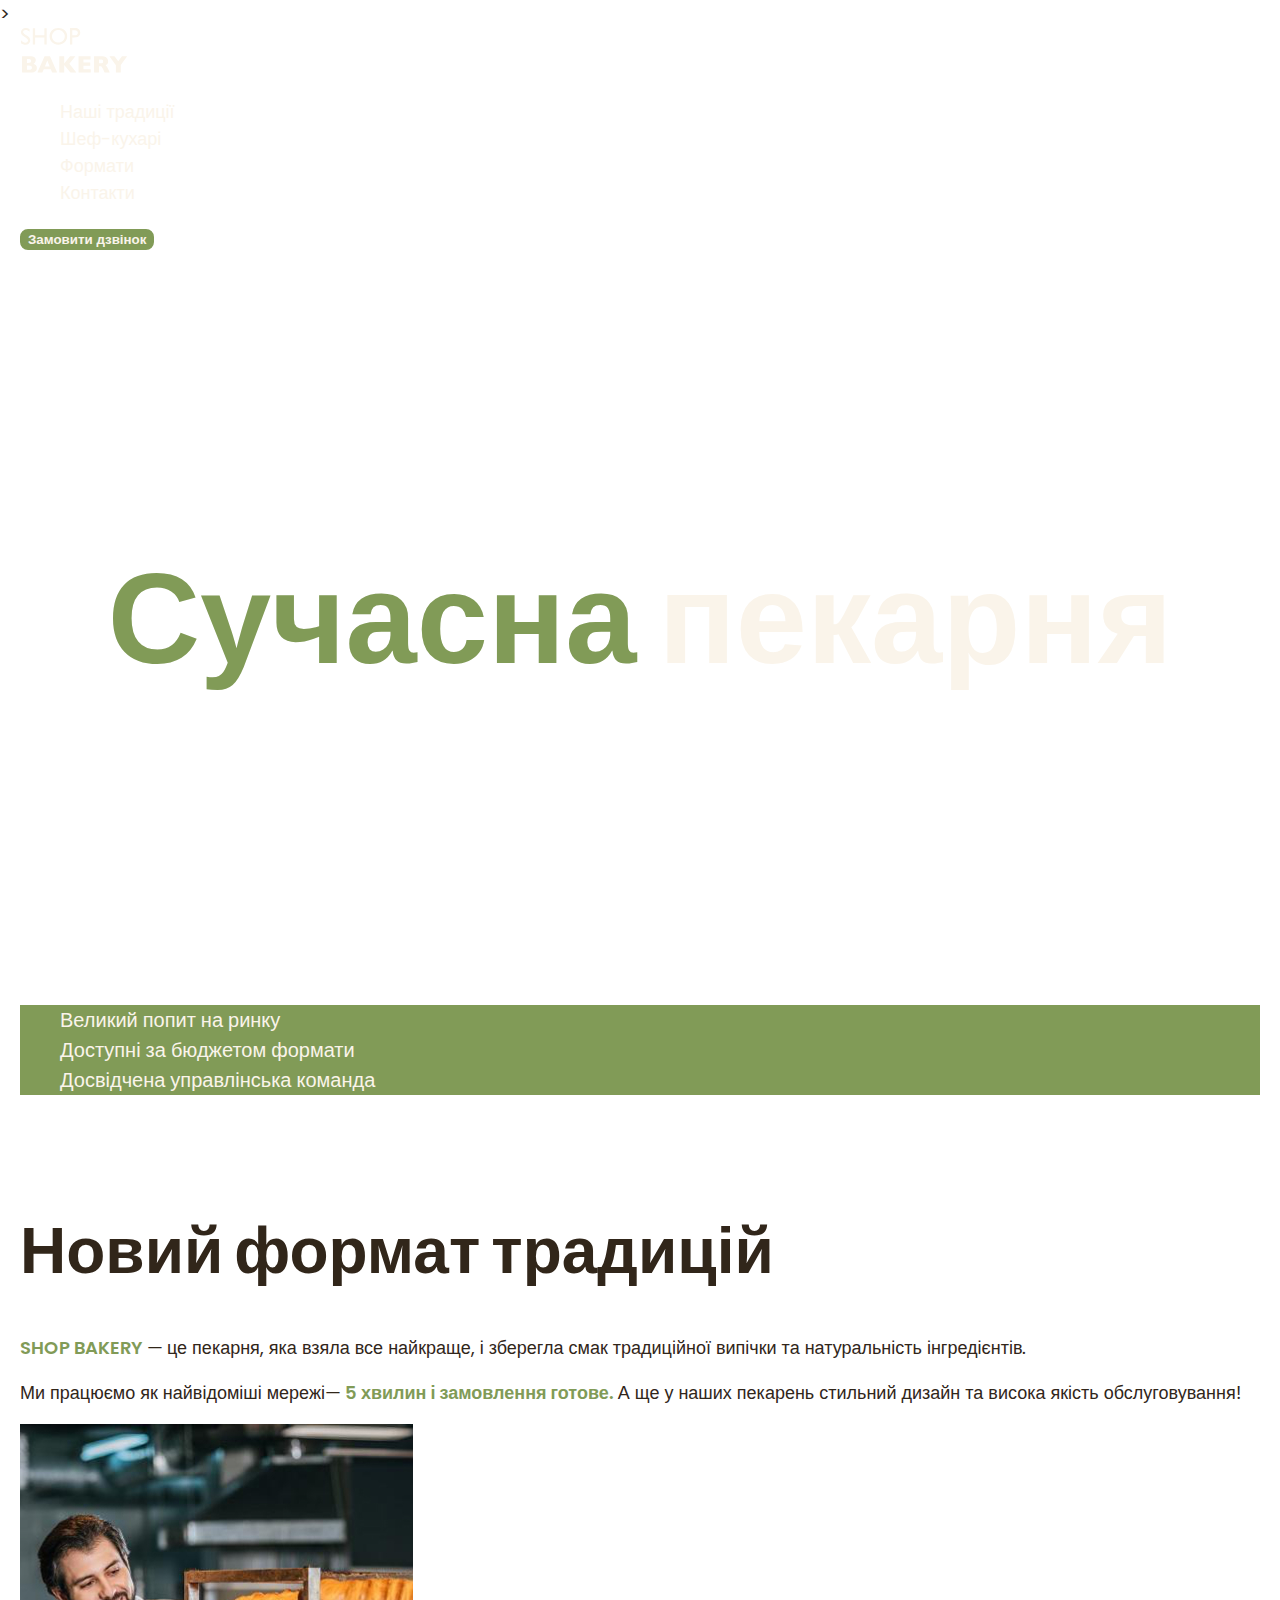
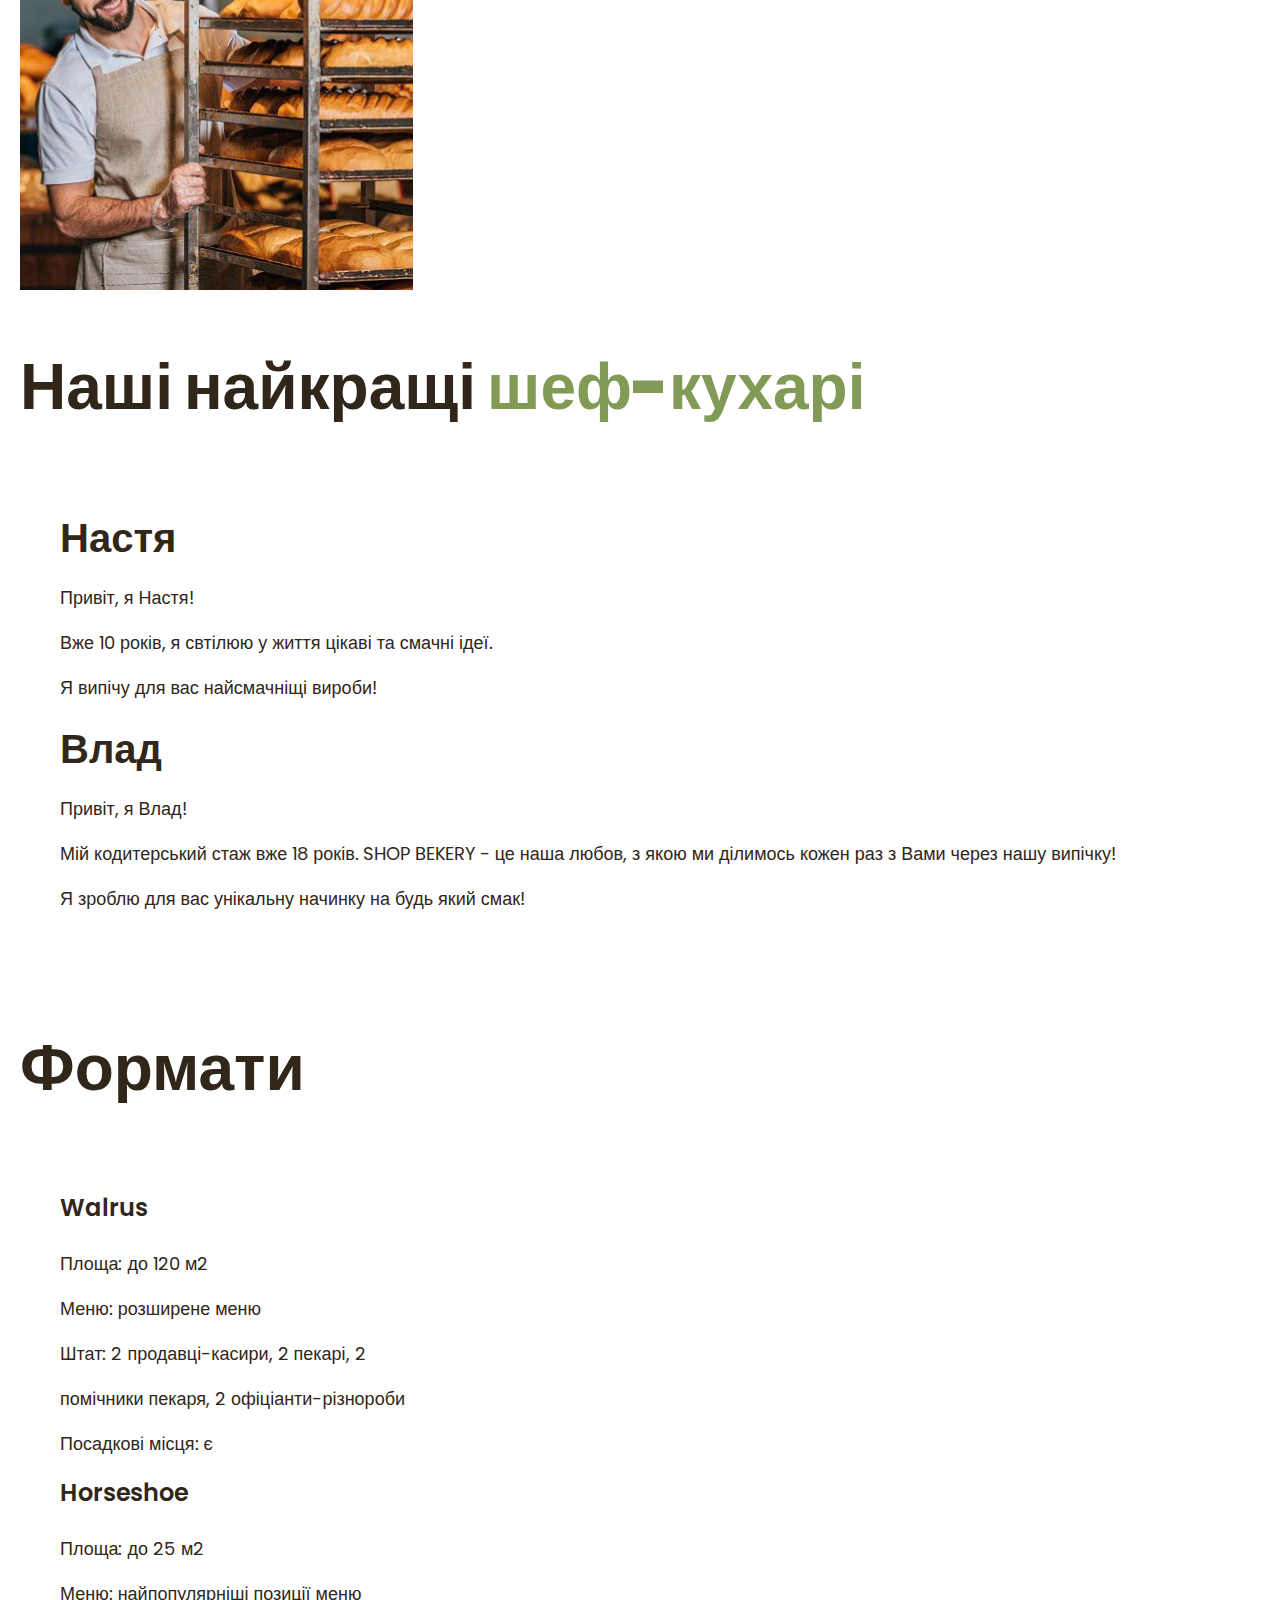
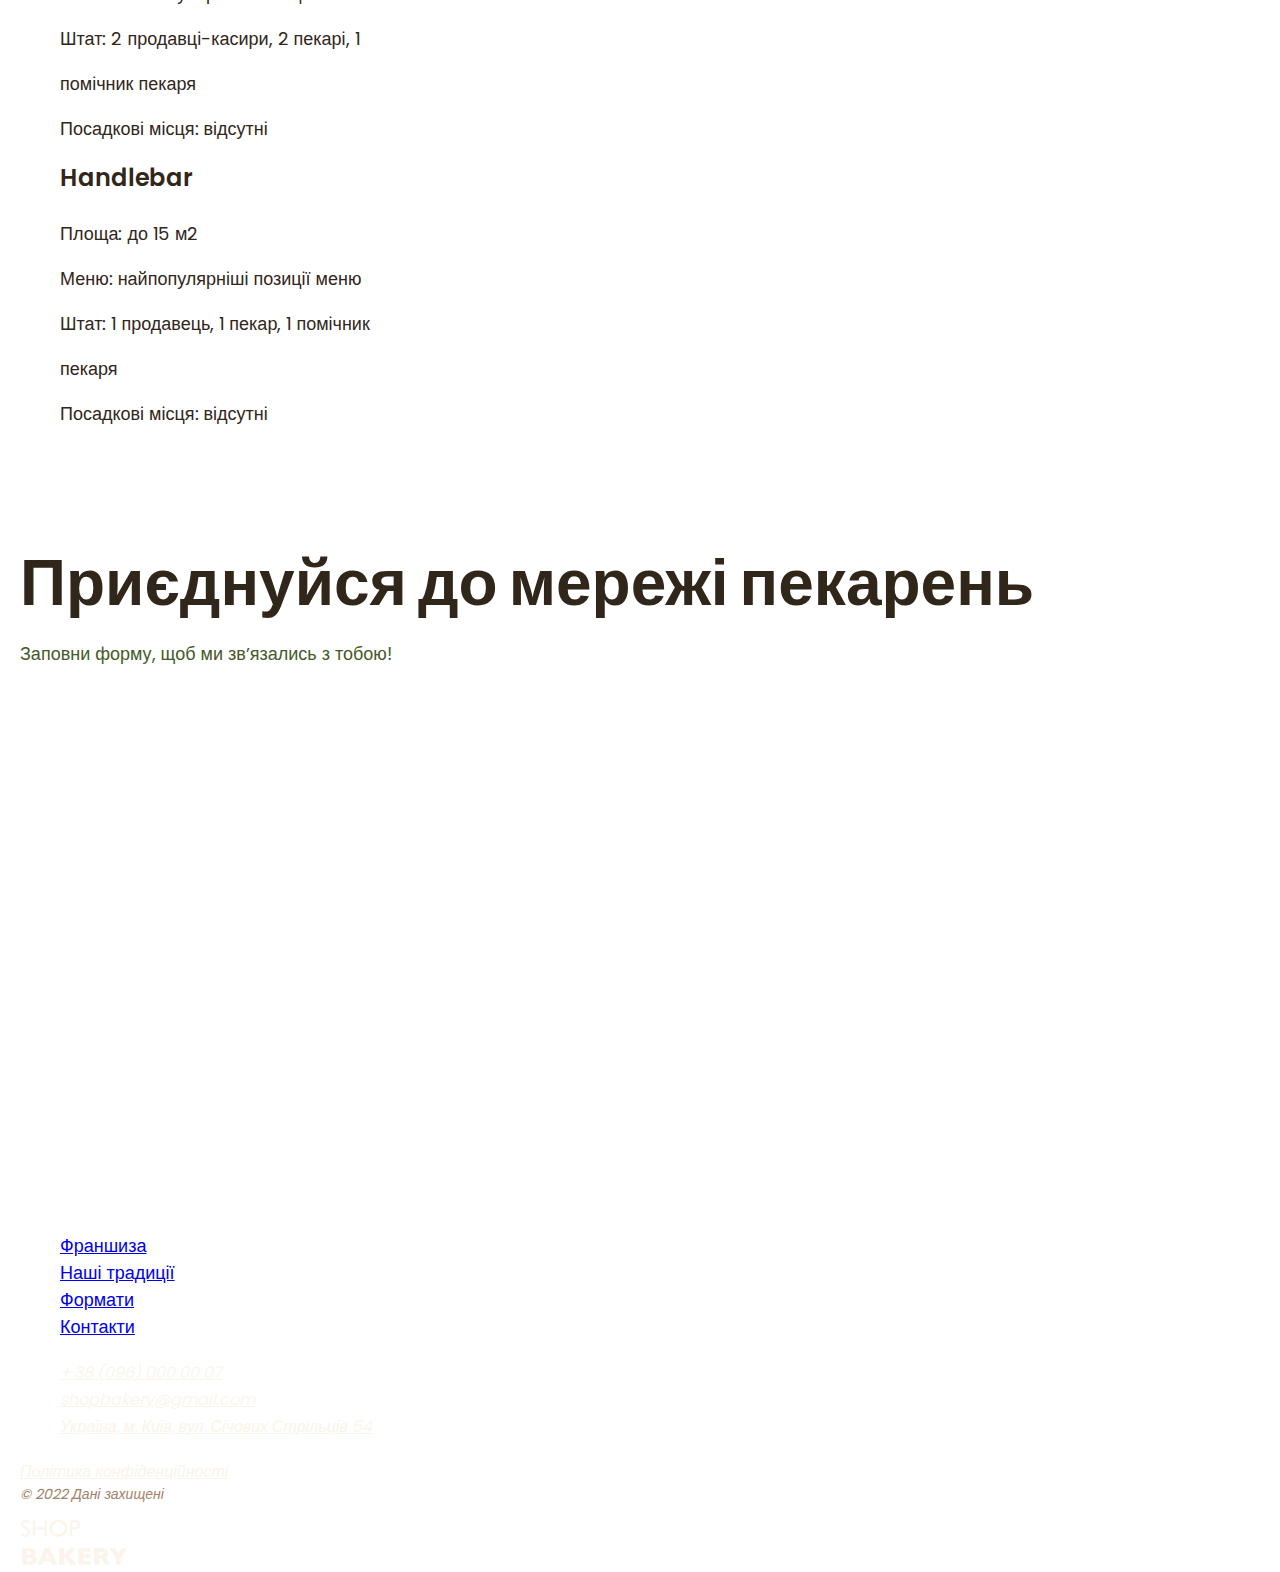
<file: project/index.html>
<!DOCTYPE html>
<html lang="uk">
  <head>
    <meta charset="UTF-8" />
    <meta name="viewport" content="width=device-width, initial-scale=1.0" />
    <title>Сучасна пекарня</title>
    <!--<link rel="preconnect" href="https://fonts.googleapis.com">
  <link rel="preconnect" href="https://fonts.gstatic.com" crossorigin>
  <link rel="preconnect" href="https://fonts.googleapis.com">
  <link rel="preconnect" href="https://fonts.gstatic.com" crossorigin>
  <link href="https://fonts.googleapis.com/css2?family=Poppins:wght@300;400;600;900&display=swap" rel="stylesheet">/> -->
    <!--styles css-->
    >
    <link rel="stylesheet" href="./css/style.css" />
  </head>
  <body>
    <header>
      <div class="container">
        <nav>
          <a href="./index.html">
            <img src="../project/logo.svg" alt="logo" />
          </a>
          <ul>
            <li>
              <a class="link" href="#traditions-section">Наші традиції</a>
            </li>
            <li><a class="link" href="#chefs-section">Шеф-кухарі</a></li>
            <li><a class="link" href="#format-section">Формати</a></li>
            <li><a class="link" href="#contact-section">Контакти</a></li>
          </ul>
        </nav>
        <button class="button" type="button">Замовити дзвінок</button>
      </div>
    </header>
    <main>
      <section class="hero-section">
        <div class="container">
          <h1 class="hero-title">
            <span class="accent">Сучасна</span> пекарня
          </h1>
        </div>
      </section>
      <section>
        <div class="container">
          <h2 class="hidden">Наші переваги</h2>
          <ul class="advantages-list">
            <li class="advantages-item">Великий попит на ринку</li>
            <li class="advantages-item">Доступні за бюджетом формати</li>
            <li class="advantages-item">Досвідчена управлінська команда</li>
          </ul>
        </div>
      </section>
      <section class="traditions-section" id="traditions-section">
        <div class="container">
          <h2 class="traditions-title section-title">Новий формат традицій</h2>
          <p class="traditions-text">
            <span class="brand uppercase">shop bakery</span> — це пекарня, яка
            взяла все найкраще, і зберегла смак традиційної випічки та
            натуральність інгредієнтів.
          </p>
          <p class="traditions-text">
            Ми працюємо як найвідоміші мережі—
            <span class="brand">5 хвилин і замовлення готове.</span>
            А ще у наших пекарень стильний дизайн та висока якість
            обслуговування!
          </p>
          <img src="../project/bakerman.jpg" alt="bakerman" />
        </div>
      </section>
      <section class="section" id="chefs-section">
        <div class="container">
          <h2 class="chefs-title section-title">
            Наші найкращі <span class="accent">шеф-кухарі</span>
          </h2>
          <ul>
            <li>
              <article>
                <h3 class="chef-title">Настя</h3>
                <p>Привіт, я Настя!</p>
                <p>Вже 10 років, я свтілюю у життя цікаві та смачні ідеї.</p>
                <p>Я випічу для вас найсмачніщі вироби!</p>
              </article>
            </li>
            <li>
              <article>
                <h3 class="chef-title">Влад</h3>
                <p>Привіт, я Влад!</p>
                <p>
                  Мій кодитерський стаж вже 18 років. SHOP BEKERY - це наша
                  любов, з якою ми ділимось кожен раз з Вами через нашу випічку!
                </p>
                <p>Я зроблю для вас унікальну начинку на будь який смак!</p>
              </article>
            </li>
          </ul>
        </div>
      </section>
      <section class="section" id="format-section">
        <div class="container">
          <h2 class="format-t section-title">Формати</h2>
          <ul>
            <li>
              <article lang="en">
                <h3 class="format-title">Walrus</h3>
                <div class="format-text-one">
                  <p>Площа: до 120 м2</p>
                  <p>Меню: розширене меню</p>
                  <p>Штат: 2 продавці-касири, 2 пекарі, 2</p>
                  <p>помічники пекаря, 2 офіціанти-різнороби</p>
                  <p>Посадкові місця: є</p>
                </div>
              </article>
            </li>
            <li>
              <article lang="en">
                <h3 class="format-title">Horseshoe</h3>
                <div class="format-text-two">
                  <p>Площа: до 25 м2</p>
                  <p>Меню: найпопулярніші позиції меню</p>
                  <p>Штат: 2 продавці-касири, 2 пекарі, 1</p>
                  <p>помічник пекаря</p>
                  <p>Посадкові місця: відсутні</p>
                </div>
              </article>
            </li>
            <li>
              <article lang="en">
                <h3 class="format-title">Handlebar</h3>
                <div class="format-text">
                  <p>Площа: до 15 м2</p>
                  <p>Меню: найпопулярніші позиції меню</p>
                  <p>Штат: 1 продавець, 1 пекар, 1 помічник</p>
                  <p>пекаря</p>
                  <p>Посадкові місця: відсутні</p>
                </div>
              </article>
            </li>
          </ul>
        </div>
      </section>
      <section class="section" id="contact-section">
        <div class="container">
          <h2 class="last-stction section-title">
            Приєднуйся до мережі пекарень
          </h2>
          <p class="form">Заповни форму, щоб ми звʼязались з тобою!</p>
          <iframe
            src="https://www.google.com/maps/embed?pb=!1m18!1m12!1m3!1d9259.26667471367!2d24.0241918794314!3d49.837204547518084!2m3!1f0!2f0!3f0!3m2!1i1024!2i768!4f13.1!3m3!1m2!1s0x473add6c880bd1a7%3A0xbdc0093e37e91a8d!2z0KDQtdCx0LXRgNC90Y8gItCf0ZbQtCDQkNGA0YHQtdC90LDQu9C-0Lwi!5e0!3m2!1suk!2sua!4v1702836753214!5m2!1suk!2sua"
            width="600"
            height="450"
            style="border: 0"
            allowfullscreen=""
            loading="lazy"
            referrerpolicy="no-referrer-when-downgrade"
          ></iframe>
        </div>
      </section>
    </main>
    <footer>
      <div class="container">
        <a href="#">
          <!--logo-->
        </a>
        <ul>
          <li><a href="#">Франшиза</a></li>
          <li><a href="#">Наші традиції</a></li>
          <li><a href="#">Формати</a></li>
          <li><a href="#">Контакти</a></li>
        </ul>
        <nav>
          <address>
            <ul>
              <li>
                <a class="address-link" href="tel:+380960000007"
                  >+ 38 (096) 000 00 07</a
                >
              </li>
              <li>
                <a class="address-link" href="mailto:shopbakery@gmail.com"
                  >shopbakery@gmail.com</a
                >
              </li>
              <li>
                <a
                  class="address-link"
                  href="https://www.google.com/maps/place/%D0%B2%D1%83%D0%BB%D0%B8%D1%86%D1%8F+%D0%A1%D1%96%D1%87%D0%BE%D0%B2%D0%B8%D1%85+%D0%A1%D1%82%D1%80%D1%96%D0%BB%D1%8C%D1%86%D1%96%D0%B2,+54,+%D0%9A%D0%B8%D1%97%D0%B2,+02000/@50.4566731,30.4886586,17z/data=!3m1!4b1!4m6!3m5!1s0x40d4ce637bfe1717:0x5370c2254ad1b952!8m2!3d50.4566697!4d30.4912335!16s%2Fg%2F1tfjjn3k?entry=ttu"
                  target="_blank"
                  >Україна, м. Київ, вул. Січових Стрільців 54</a
                >
              </li>
            </ul>
            <a class="politic" href="#" target="_blank"
              >Політика конфіденційності</a
            >
            <p class="data">© 2022 Дані захищені</p>
          </address>
        </nav>
        <img src="../project/logo.svg" alt="logo" />
      </div>
    </footer>
  </body>
</html>
</file>
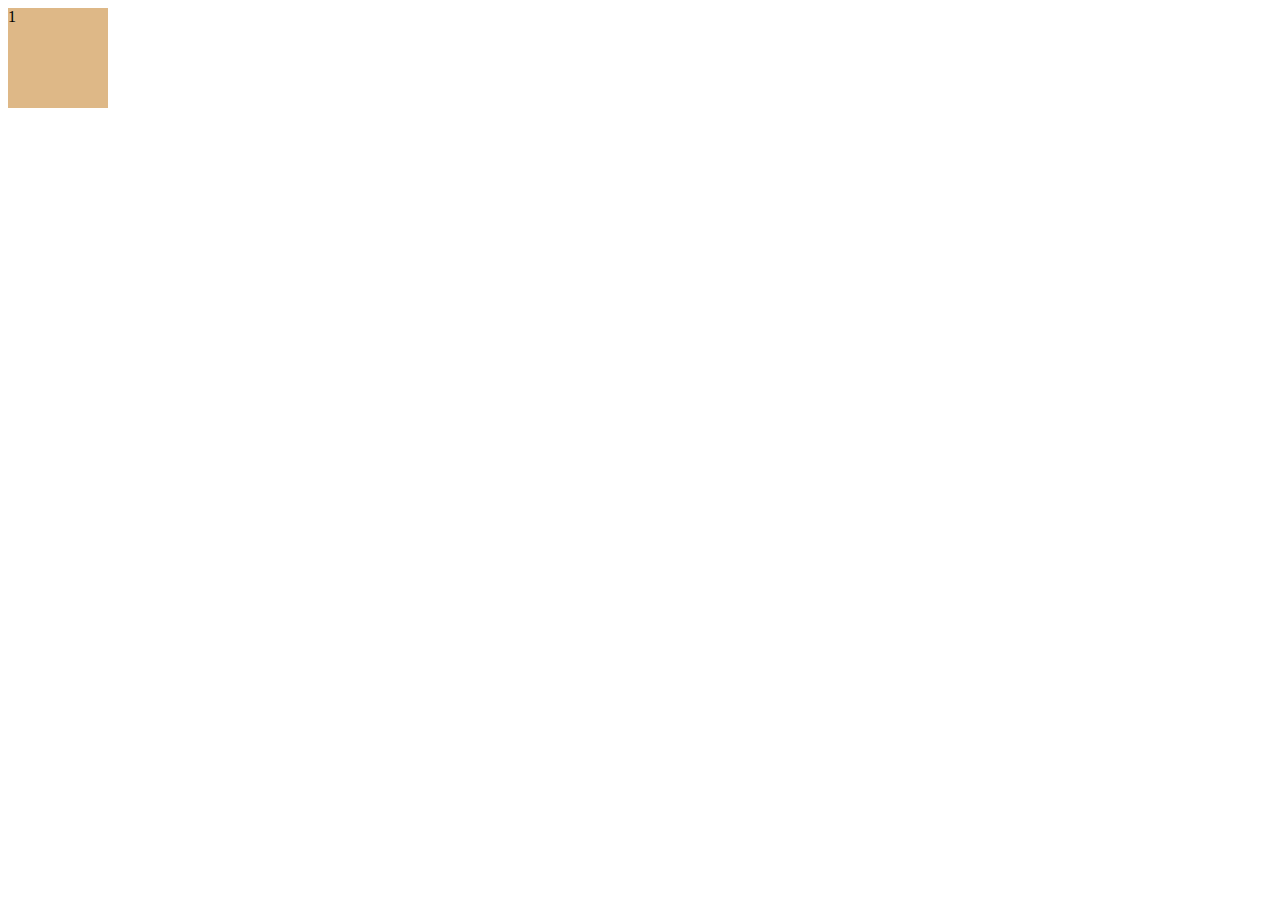
<file: project/test.html>
<!DOCTYPE html>
<html lang="en">
<head>
  <meta charset="UTF-8">
  <meta name="viewport" content="width=device-width, initial-scale=1.0">
  <title>TEST</title>
  <link rel="stylesheet" href="../project/css/test.css">
</head>
<body>
  <div class="box">1</div>
</body>
</html>
</file>
<file: project/css/style.css>
/*fonts*/
/* poppins-300 - latin */
@font-face {
  font-display: swap; /* Check https://developer.mozilla.org/en-US/docs/Web/CSS/@font-face/font-display for other options. */
  font-family: 'Poppins';
  font-style: normal;
  font-weight: 300;
  src: url('../fonts/poppins-v20-latin-300.woff2') format('woff2'); /* Chrome 36+, Opera 23+, Firefox 39+, Safari 12+, iOS 10+ */
}
/* poppins-regular - latin */
@font-face {
  font-display: swap; /* Check https://developer.mozilla.org/en-US/docs/Web/CSS/@font-face/font-display for other options. */
  font-family: 'Poppins';
  font-style: normal;
  font-weight: 400;
  src: url('../fonts/poppins-v20-latin-regular.woff2') format('woff2'); /* Chrome 36+, Opera 23+, Firefox 39+, Safari 12+, iOS 10+ */
}
/* poppins-600 - latin */
@font-face {
  font-display: swap; /* Check https://developer.mozilla.org/en-US/docs/Web/CSS/@font-face/font-display for other options. */
  font-family: 'Poppins';
  font-style: normal;
  font-weight: 600;
  src: url('../fonts/poppins-v20-latin-600.woff2') format('woff2'); /* Chrome 36+, Opera 23+, Firefox 39+, Safari 12+, iOS 10+ */
}
/* poppins-900 - latin */
@font-face {
  font-display: swap; /* Check https://developer.mozilla.org/en-US/docs/Web/CSS/@font-face/font-display for other options. */
  font-family: 'Poppins';
  font-style: normal;
  font-weight: 900;
  src: url('../fonts/poppins-v20-latin-900.woff2') format('woff2'); /* Chrome 36+, Opera 23+, Firefox 39+, Safari 12+, iOS 10+ */
}

/*Global*/
h1,
h2,
h3,
h4,
h5,
h6,
p {
  margin-top: 0;
}
* {
  box-sizing: border-box;
}
ul {
  list-style-type: none;
}
:root {
  --color-primary-dark: #31261a;
  --color-primary-light: #faf4ea;
  --color-brand-dark: #465929;
  --color-brand-light: #819b57;
}
.hidden {
  position: absolute;
  left: -10000px;
  top: auto;
  width: 1px;
  height: 1px;
  overflow: hidden;
}
body {
  color: var(--color-primary-dark);
  font-family: 'Poppins', sans-serif;
  font-size: 18px;
  font-weight: 400;
  line-height: 1.5;
  margin: 0%;
}
p {
  color: var(--color-primary-dark);
  font-family: 'Poppins', sans-serif;
  font-size: 18px;
  font-weight: 400;
  line-height: 1.5;
}
.section {
  padding: 48px 0;
}
.container {
  width: 100%;
  max-width: 1240px;
  margin: 0 auto;
}
/*buttons*/
.button {
  border-radius: 8px;
  border: 2px solid var(--color-brand-light);
  background-color: var(--color-brand-light);
  color: var(--color-primary-light);
  font-weight: 600;
}
/*links*/
.link {
  color: var(--color-primary-light);
  text-decoration: none;
}
.link:hover {
  color: var(--color-brand-light);
  font-weight: 600;
}
/* hero section*/
.hero-section {
  padding: 272px 0;
}
.hero-title {
  color: var(--color-primary-light);
  font-family: 'Poppins', sans-serif;
  font-weight: 900;
  text-decoration: none;
  text-align: center;
  font-size: 128px;
  margin-bottom: 0;
}
.accent {
  color: var(--color-brand-light);
}
.advantages-list {
  color: var(--color-primary-light);
  background-color: var(--color-brand-light);
}
.advantages-item {
  color: var(--color-primary-light);
  font-size: 20px;
  font-weight: 300;
}
.section-title {
  color: var(--color-primary-dark);
  line-height: 1.3;
  font-size: 64px;
  font-weight: 900;
  margin-bottom: 42px;
}

/*trad-section*/
.traditions-section {
  padding-top: 96px;
}
.traditions-title {
  margin-bottom: 42px;
}
.traditions-text .uppercase {
  text-transform: uppercase;
  color: var(--color-brand-light);
  font-weight: 600;
}
.traditions-text .brand {
  color: var(--color-brand-light);
  font-weight: 600;
}
/*chef-section*/
.chef-title {
  font-size: 40px;
  font-weight: 600;
  margin-bottom: 16px;
}
.chefs-title {
  margin-bottom: 80px;
}
/*format*/
.format-t {
  margin-bottom: 80px;
}
.format-title {
  font-size: 24px;
  font-weight: 600;
}
.format-text {
  font-weight: 300;
  font-size: 14px;
  color: #faf4ea;
}

.form {
  text-align: left;
  color: var(--color-brand-dark);
  margin-bottom: 42px;
}
.last-stction {
  margin-bottom: 16px;
}
/*footer*/
.address-link {
  font-size: 16px;
  font-weight: 300;
  color: var(--color-primary-light);
}
.address-link:hover {
  color: var(--color-brand-light);
}
.politic {
  font-size: 16px;
  font-weight: 300;
  text-align: left;
  color: var(--color-primary-light);
}
.data {
  font-size: 14px;
  text-align: left;
  color: #a18268;
}
</file>
<file: project/css/test.css>
.box{
  width: 100px;
  height: 100px;
  background-color: burlywood;
  box-sizing: border-box;
}
</file>
